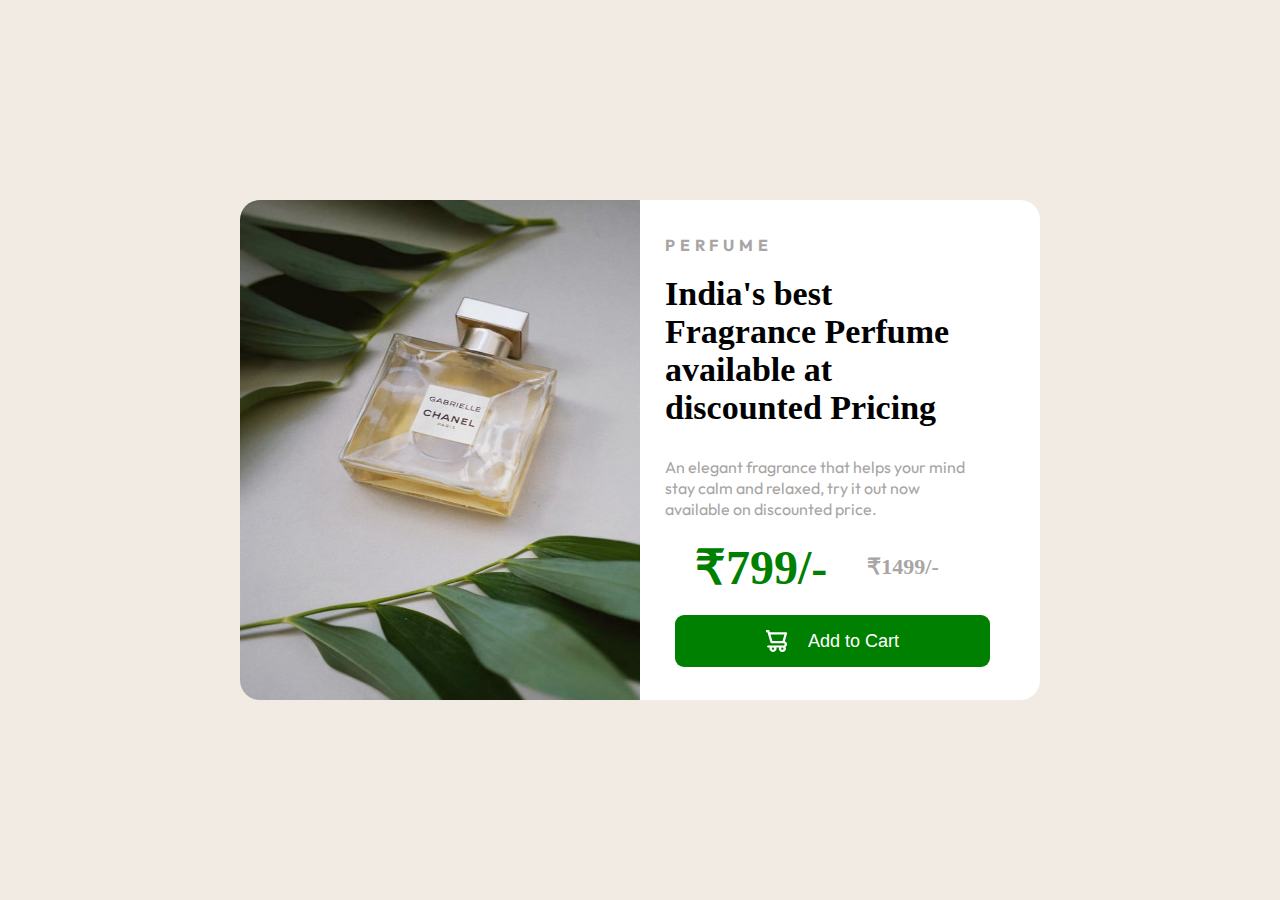
<file: index.html>
<!DOCTYPE html>
<html lang="en">
<head>
    <meta charset="UTF-8">
    <meta http-equiv="X-UA-Compatible" content="IE=edge">
    <meta name="viewport" content="width=device-width, initial-scale=1.0">
    <title>Product</title>
    <link rel="icon" type="image/png" sizes="32x32" href="./images/favicon-32x32.png">
  <title>Frontend Mentor | Product preview card component</title>
  <link rel="stylesheet" href="style.css">
  <link rel="preconnect" href="https://fonts.googleapis.com">
<link rel="preconnect" href="https://fonts.gstatic.com" crossorigin>
<link href="https://fonts.googleapis.com/css2?family=Outfit&display=swap" rel="stylesheet">
</head>
<body>
    <div class="container">
        <img class="main__img" src="./images/image-product-desktop.jpg" alt="Product preview card component">
        <div class="main__content">
            <div class="main__content__children">
                <h4>PERFUME</h4>
                <h2>India's best Fragrance Perfume available at discounted Pricing</h2>
                <p>An elegant fragrance that helps your mind stay calm and relaxed, try it out now available on discounted price.</p>
                <div class="pricing__content">
                    <h3>₹799/-</h3>
                    <h4>₹1499/-</h4>
                </div>
                <button class="add__to__cart__btn">
                    <img src="./images/icon-cart.svg" alt="">
                    Add to Cart
                </button>
            </div>
        </div>
    </div>
</body>
</html>
</file>
<file: style.css>
*{
    margin: 0;
    padding: 0;
    box-sizing: border-box;
}
.container{
    display: flex;
    justify-content: center;
    align-items: center;
    min-height: 100vh;
    background-color: hsl(30, 38%, 92%);
}
.main__img{
    height: 500px;
    width: 400px;
    border-top-left-radius: 20px;
    border-bottom-left-radius: 20px;
}
.main__content{
    width: 400px;
    height: 500px;
    background-color: white;
    padding: 20px 10px;
    border-top-right-radius: 20px;
    border-bottom-right-radius: 20px;
}

.main__content__children{
    /* background-color: yellowgreen; */
    padding: 15px;
    display: flex;
    /* justify-content: space-around; */
    align-items: left; 
    flex-direction: column;
    min-height: 100%;
}

.main__content__children > h4{
    /* color: red; */
    letter-spacing: 0.3rem;
    font-family: 'Outfit', sans-serif;
    font-weight: 700;
    color:hsl(20, 2%, 65%);
    margin-bottom: 20px;
}

.main__content__children > h2{
    color: black;
    font-size: 34px;
    width: 85%;
    font-family: 'Fraunces', serif;
    font-weight: bolder;
    margin-bottom: 30px;
}

.main__content__children > p{
    color: hsl(20, 2%, 65%);
    margin-bottom: 20px;
    font-size: 16px;
    width: 90%;
    line-height: 1.3rem;
    font-family: 'Outfit', sans-serif;
}

.pricing__content{
    display: flex;
    justify-content: left;
    align-items: center;
    margin-bottom: 10px;
}
.pricing__content > h3{
    color:green;
    margin-right: 40px;
    margin-left: 30px;
    font-size: 48px;
}
.pricing__content > h4{
    color:hsl(20, 2%, 65%);
    font-size: 22px;
}

.add__to__cart__btn{
    font-size: 18px;
    margin: 10px;
    color:white;
    width: 90%;
    background-color: green;
    padding: 15px 30px;
    display: flex;
    justify-content: center;
    align-items: center;
    border-radius: 9px;
    border: 0;
    cursor: pointer;
}

.add__to__cart__btn > img{
    height: 22px;
    width: 22px;
    margin-right: 20px;
    color: white;
}

@media (max-width: 895px) {
    
    .main__img{
        height: 450px;
        width: 350px;
        border-top-left-radius: 20px;
        border-bottom-left-radius: 20px;
    }
    .main__content{
        width: 400px;
        height: 450px;
        border-bottom-right-radius: 20px;
        border-top-right-radius: 20px;
    }
    .main__content__children > h2{
        font-size: 30px;
    }
    .main__content__children > p{
        font-size: 14px;
    }
    .pricing__content > h3{
        font-size: 34px;
    }
    .pricing__content > h4{
        font-size: 16px;
    }
  }

  @media (max-width: 810px) {
    .container{
        flex-direction: column;
    }
    .main__img{
        height: 350px;
        width: 500px;
        border-top-left-radius: 20px;
        border-top-right-radius: 20px;
        border-bottom-left-radius: 0px;
        border-bottom-right-radius: 0px;
    }
    .main__content{
        width: 500px;
        height: 500px;
        border-bottom-right-radius: 20px;
        border-bottom-left-radius: 20px;
        border-top-right-radius: 0px;
        border-top-left-radius: 0px;
    }
    .main__content__children > h2{
        font-size: 36px;
    }
    .main__content__children > p{
        font-size: 16px;
    }
    .pricing__content > h3{
        font-size: 38px;
    }
    .pricing__content > h4{
        font-size: 22px;
    }
  }

  
@media (max-width: 540px) {
    .container{
        flex-direction: column;
    }
    .main__img{
        height: 250px;
        width: 350px;
        border-top-left-radius: 20px;
        border-top-right-radius: 20px;
        border-bottom-left-radius: 0px;
        border-bottom-right-radius: 0px;
    }
    .main__content{
        width: 350px;
        height: 450px;
        border-bottom-right-radius: 20px;
        border-bottom-left-radius: 20px;
        border-top-right-radius: 0px;
        border-top-left-radius: 0px;
    }
    .main__content__children > h2{
        font-size: 26px;
    }
    .main__content__children > p{
        font-size: 16px;
    }
    .pricing__content > h3{
        font-size: 28px;
    }
    .pricing__content > h4{
        font-size: 16px;
    }
  } 

  @media (max-width: 375px) {
    .container{
        flex-direction: column;
    }
    .main__img{
        height: 250px;
        width: 300px;
        border-top-left-radius: 20px;
        border-top-right-radius: 20px;
        border-bottom-left-radius: 0px;
        border-bottom-right-radius: 0px;
    }
    .main__content{
        width: 300px;
        height: 450px;
        border-bottom-right-radius: 20px;
        border-bottom-left-radius: 20px;
        border-top-right-radius: 0px;
        border-top-left-radius: 0px;
    }
    .main__content__children > h2{
        font-size: 24px;
    }
    .main__content__children > p{
        font-size: 14px;
    }
    .pricing__content > h3{
        font-size: 24px;
    }
    .pricing__content > h4{
        font-size: 14px;
    }
  }
</file>
